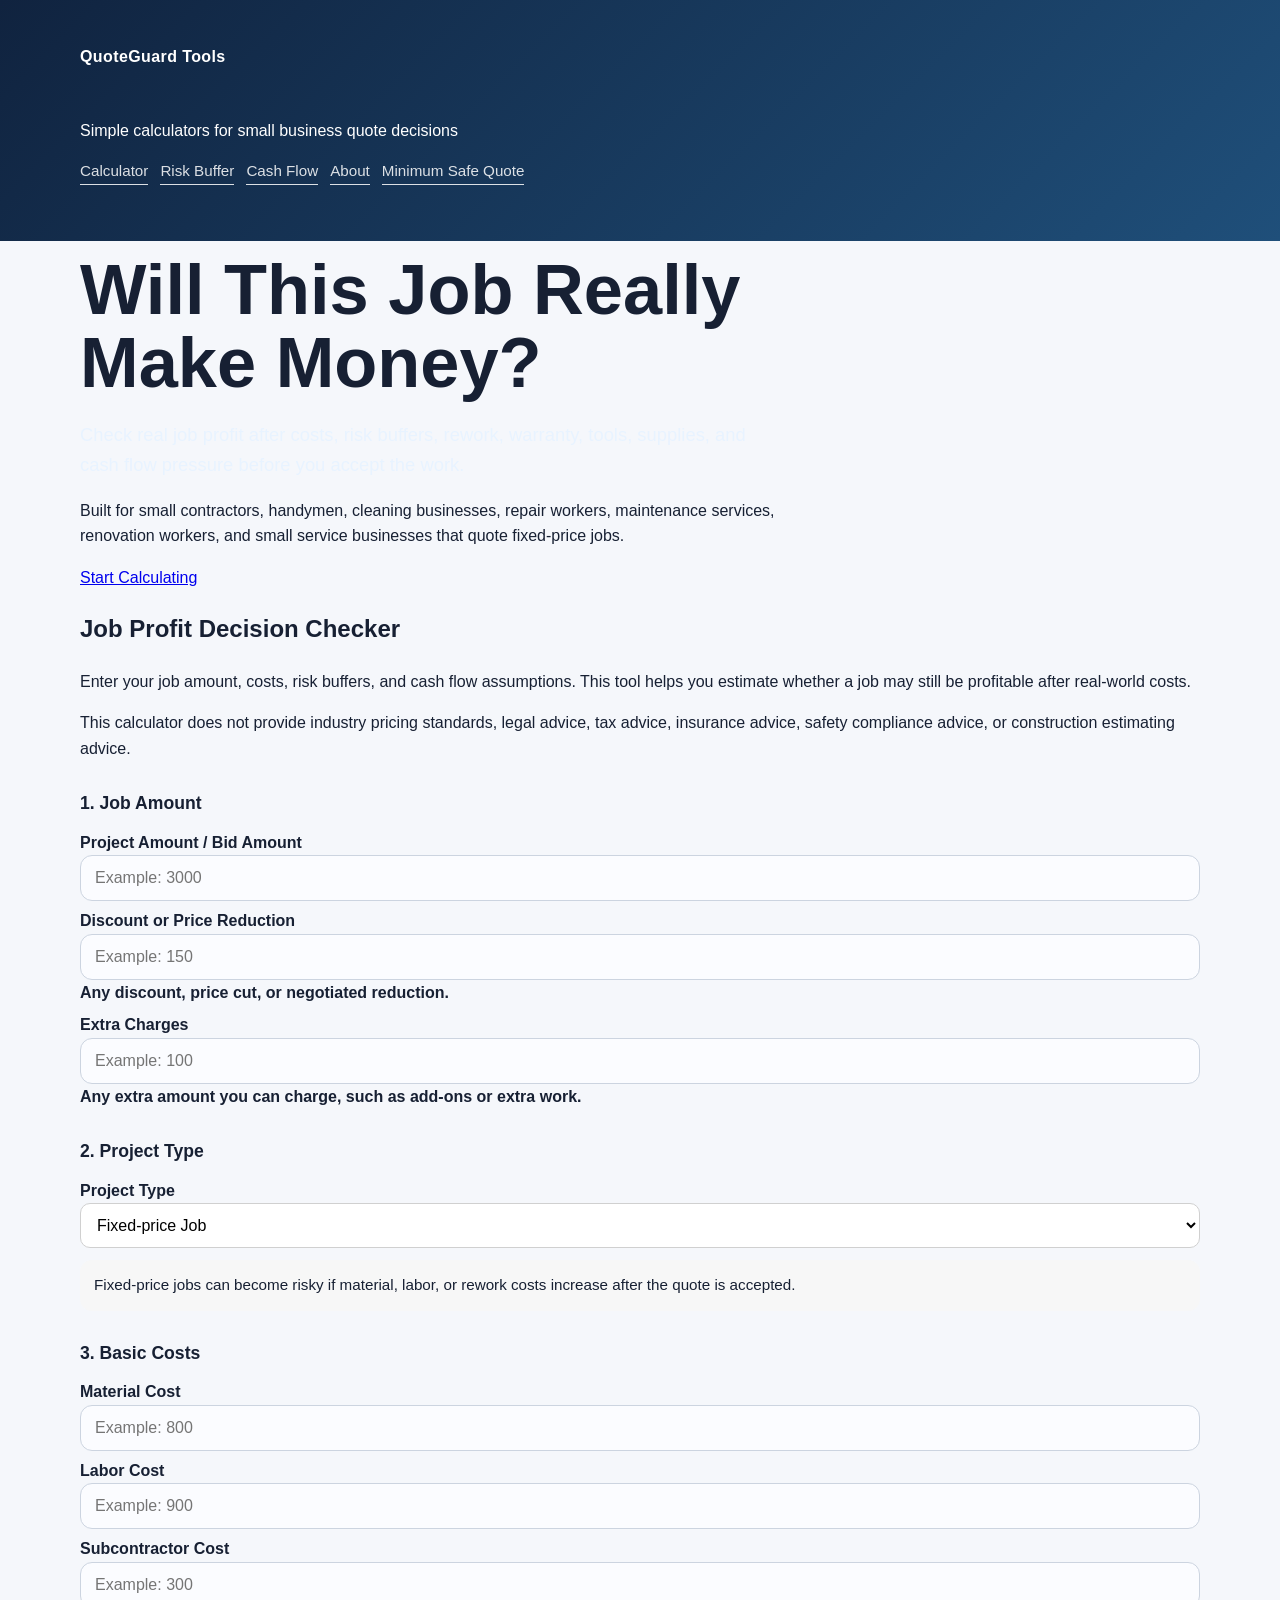
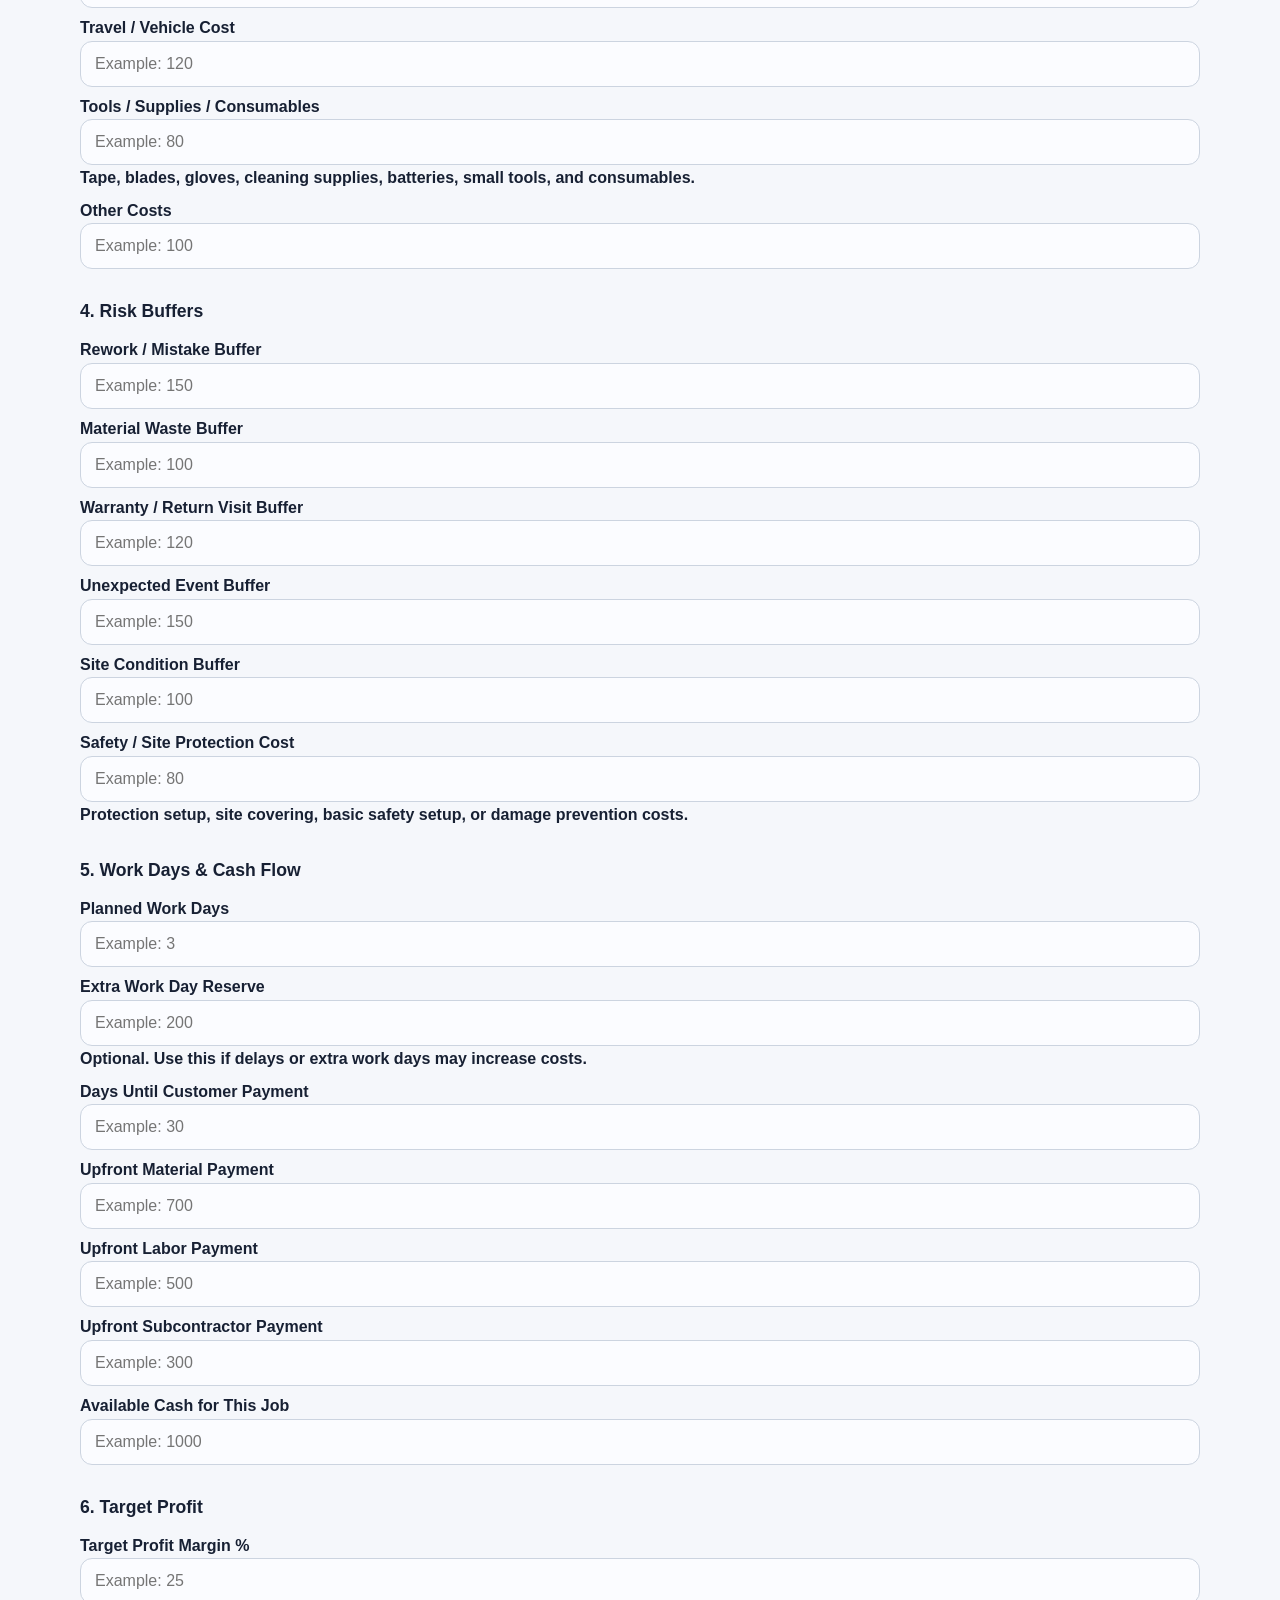
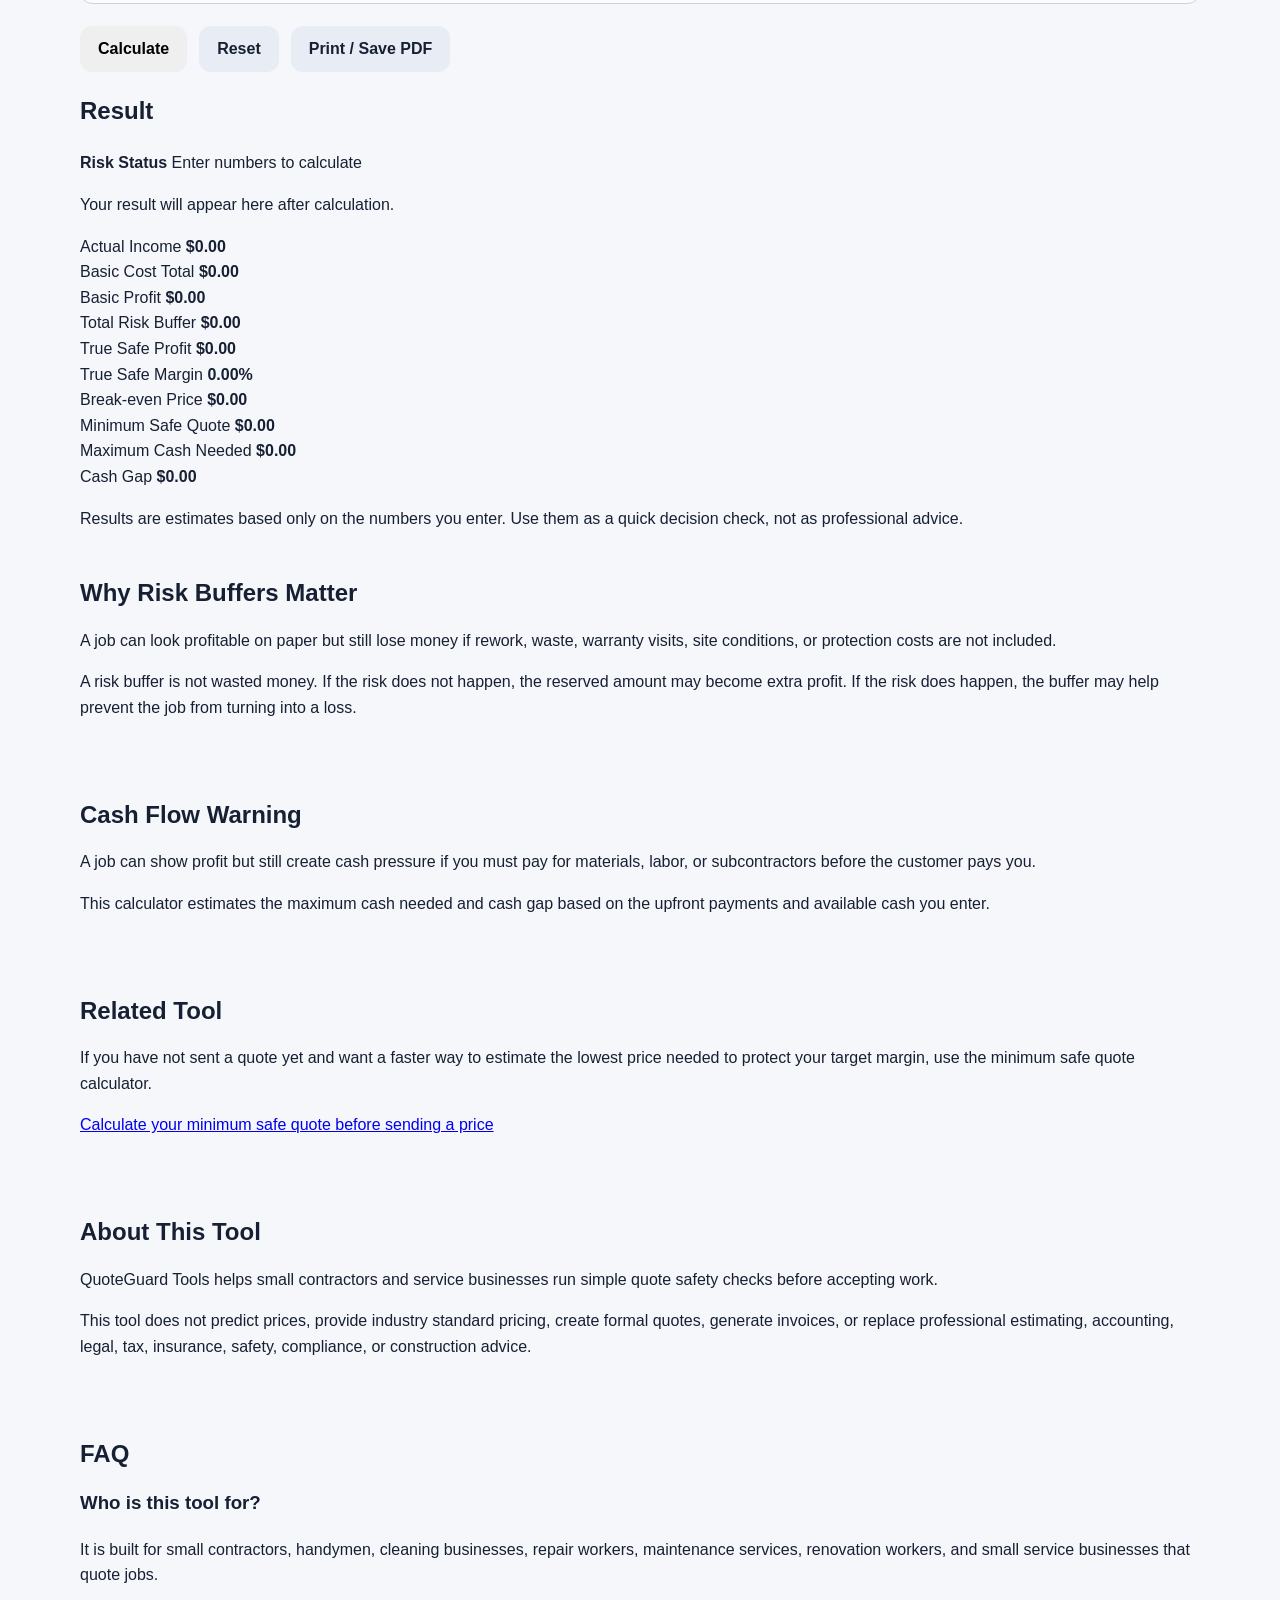
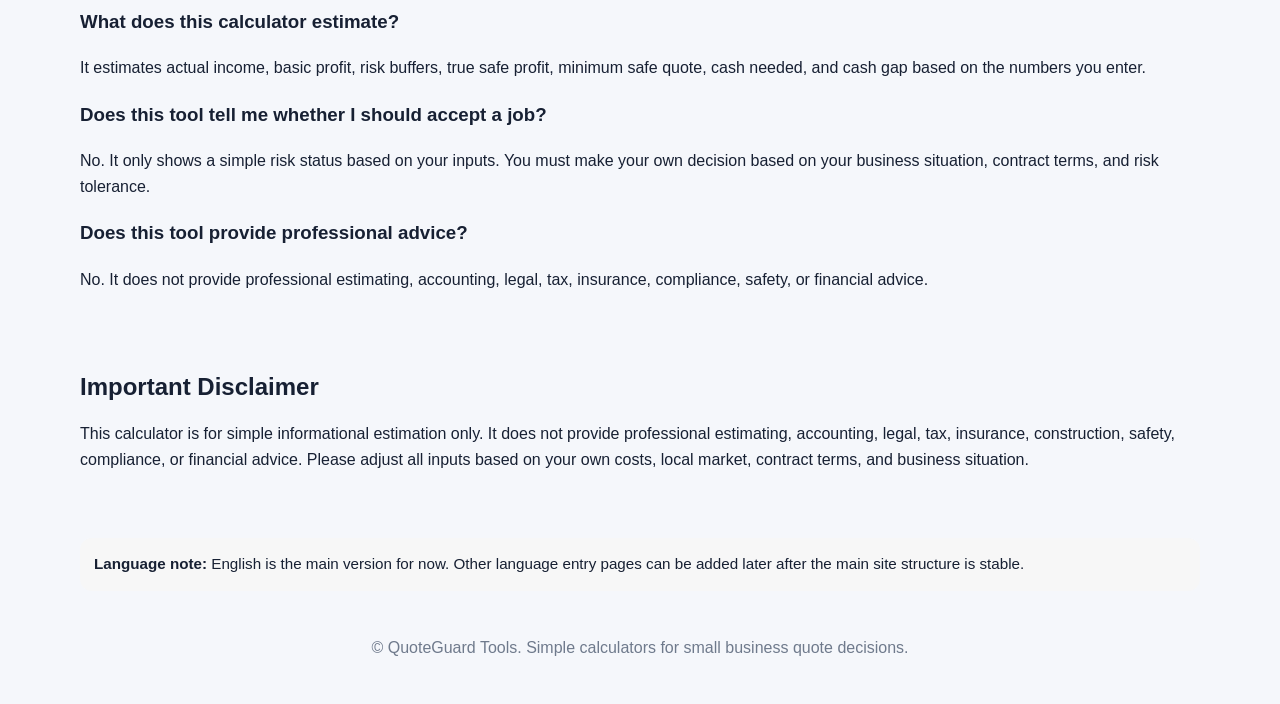
<file: index.html>
<!DOCTYPE html>
<html lang="en">
<head>
  <meta charset="UTF-8" />
  <meta name="viewport" content="width=device-width, initial-scale=1.0" />

  <title>QuoteGuard Tools | Job Profit, Risk Buffer & Cash Flow Calculator</title>

  <meta
    name="description"
    content="Free job profit decision checker for small contractors and service businesses. Calculate real job profit after costs, risk buffers, rework, warranty, tools, supplies, and cash flow pressure."
  />

  <link rel="stylesheet" href="style.css" />

  <style>
    .top-nav {
      display: flex;
      flex-wrap: wrap;
      gap: 12px;
      margin-top: 16px;
      font-size: 0.95rem;
    }

    .top-nav a {
      color: inherit;
      text-decoration: none;
      border-bottom: 1px solid currentColor;
      opacity: 0.85;
    }

    .top-nav a:hover {
      opacity: 1;
    }

    .form-section-title {
      margin-top: 28px;
      margin-bottom: 12px;
      font-size: 1.1rem;
      font-weight: 700;
    }

    .select-field {
      width: 100%;
      padding: 12px;
      border-radius: 10px;
      border: 1px solid #d0d0d0;
      font-size: 1rem;
      background: #fff;
    }

    .status-safe {
      border-left: 6px solid #2e7d32;
    }

    .status-tight {
      border-left: 6px solid #f9a825;
    }

    .status-risky {
      border-left: 6px solid #ef6c00;
    }

    .status-loss {
      border-left: 6px solid #c62828;
    }

    .project-warning {
      margin-top: 12px;
      padding: 14px;
      border-radius: 12px;
      background: #f7f7f7;
      font-size: 0.95rem;
      line-height: 1.5;
    }

    .language-note {
      margin-top: 18px;
      padding: 14px;
      border-radius: 12px;
      background: #f7f7f7;
      font-size: 0.95rem;
    }

    @media print {
      header,
      nav,
      .hero,
      .calculator-card,
      .content-section,
      .button-row,
      .site-footer {
        display: none !important;
      }

      body {
        background: #fff;
      }

      .result-card {
        box-shadow: none;
        border: 1px solid #ddd;
      }
    }
  </style>
</head>

<body>
  <header class="site-header">
    <div class="container">
      <p class="brand">QuoteGuard Tools</p>
      <p class="tagline">Simple calculators for small business quote decisions</p>

      <nav class="top-nav" aria-label="Main navigation">
        <a href="#calculator">Calculator</a>
        <a href="#risk-buffer">Risk Buffer</a>
        <a href="#cash-flow">Cash Flow</a>
        <a href="#about">About</a>
        <a href="minimum-safe-quote-calculator.html">Minimum Safe Quote</a>
      </nav>
    </div>
  </header>

  <main class="container">
    <section class="hero">
      <h1>Will This Job Really Make Money?</h1>

      <p class="hero-text">
        Check real job profit after costs, risk buffers, rework, warranty,
        tools, supplies, and cash flow pressure before you accept the work.
      </p>

      <p class="hero-note">
        Built for small contractors, handymen, cleaning businesses, repair workers,
        maintenance services, renovation workers, and small service businesses that quote fixed-price jobs.
      </p>

      <a href="#calculator" class="button-link">Start Calculating</a>
    </section>

    <section id="calculator" class="calculator-card">
      <h2>Job Profit Decision Checker</h2>

      <p>
        Enter your job amount, costs, risk buffers, and cash flow assumptions.
        This tool helps you estimate whether a job may still be profitable after real-world costs.
      </p>

      <p>
        This calculator does not provide industry pricing standards, legal advice, tax advice,
        insurance advice, safety compliance advice, or construction estimating advice.
      </p>

      <h3 class="form-section-title">1. Job Amount</h3>

      <div class="form-grid">
        <label>
          Project Amount / Bid Amount
          <input type="number" id="projectAmount" min="0" step="0.01" inputmode="decimal" placeholder="Example: 3000" />
        </label>

        <label>
          Discount or Price Reduction
          <input type="number" id="discountAmount" min="0" step="0.01" inputmode="decimal" placeholder="Example: 150" />
          <span class="field-hint">Any discount, price cut, or negotiated reduction.</span>
        </label>

        <label>
          Extra Charges
          <input type="number" id="extraCharges" min="0" step="0.01" inputmode="decimal" placeholder="Example: 100" />
          <span class="field-hint">Any extra amount you can charge, such as add-ons or extra work.</span>
        </label>
      </div>

      <h3 class="form-section-title">2. Project Type</h3>

      <div class="form-grid">
        <label>
          Project Type
          <select id="projectType" class="select-field" onchange="updateProjectTypeNote()">
            <option value="fixed">Fixed-price Job</option>
            <option value="turnkey">Turnkey Project</option>
            <option value="laborOnly">Labor-only Job</option>
            <option value="laborMaterials">Labor + Materials</option>
            <option value="subcontracted">Subcontracted Work</option>
            <option value="hourly">Hourly Job</option>
            <option value="unitPrice">Unit-price Job</option>
            <option value="mixed">Mixed Pricing</option>
          </select>
        </label>
      </div>

      <div id="projectTypeNote" class="project-warning">
        Fixed-price jobs can become risky if material, labor, or rework costs increase after the quote is accepted.
      </div>

      <h3 class="form-section-title">3. Basic Costs</h3>

      <div class="form-grid">
        <label>
          Material Cost
          <input type="number" id="materialCost" min="0" step="0.01" inputmode="decimal" placeholder="Example: 800" />
        </label>

        <label>
          Labor Cost
          <input type="number" id="laborCost" min="0" step="0.01" inputmode="decimal" placeholder="Example: 900" />
        </label>

        <label>
          Subcontractor Cost
          <input type="number" id="subcontractorCost" min="0" step="0.01" inputmode="decimal" placeholder="Example: 300" />
        </label>

        <label>
          Travel / Vehicle Cost
          <input type="number" id="travelCost" min="0" step="0.01" inputmode="decimal" placeholder="Example: 120" />
        </label>

        <label>
          Tools / Supplies / Consumables
          <input type="number" id="toolsCost" min="0" step="0.01" inputmode="decimal" placeholder="Example: 80" />
          <span class="field-hint">Tape, blades, gloves, cleaning supplies, batteries, small tools, and consumables.</span>
        </label>

        <label>
          Other Costs
          <input type="number" id="otherCosts" min="0" step="0.01" inputmode="decimal" placeholder="Example: 100" />
        </label>
      </div>

      <h3 class="form-section-title">4. Risk Buffers</h3>

      <div class="form-grid">
        <label>
          Rework / Mistake Buffer
          <input type="number" id="reworkBuffer" min="0" step="0.01" inputmode="decimal" placeholder="Example: 150" />
        </label>

        <label>
          Material Waste Buffer
          <input type="number" id="wasteBuffer" min="0" step="0.01" inputmode="decimal" placeholder="Example: 100" />
        </label>

        <label>
          Warranty / Return Visit Buffer
          <input type="number" id="warrantyBuffer" min="0" step="0.01" inputmode="decimal" placeholder="Example: 120" />
        </label>

        <label>
          Unexpected Event Buffer
          <input type="number" id="unexpectedBuffer" min="0" step="0.01" inputmode="decimal" placeholder="Example: 150" />
        </label>

        <label>
          Site Condition Buffer
          <input type="number" id="siteConditionBuffer" min="0" step="0.01" inputmode="decimal" placeholder="Example: 100" />
        </label>

        <label>
          Safety / Site Protection Cost
          <input type="number" id="safetyCost" min="0" step="0.01" inputmode="decimal" placeholder="Example: 80" />
          <span class="field-hint">Protection setup, site covering, basic safety setup, or damage prevention costs.</span>
        </label>
      </div>

      <h3 class="form-section-title">5. Work Days & Cash Flow</h3>

      <div class="form-grid">
        <label>
          Planned Work Days
          <input type="number" id="plannedDays" min="0" step="0.1" inputmode="decimal" placeholder="Example: 3" />
        </label>

        <label>
          Extra Work Day Reserve
          <input type="number" id="extraDayReserve" min="0" step="0.01" inputmode="decimal" placeholder="Example: 200" />
          <span class="field-hint">Optional. Use this if delays or extra work days may increase costs.</span>
        </label>

        <label>
          Days Until Customer Payment
          <input type="number" id="paymentDays" min="0" step="1" inputmode="numeric" placeholder="Example: 30" />
        </label>

        <label>
          Upfront Material Payment
          <input type="number" id="upfrontMaterial" min="0" step="0.01" inputmode="decimal" placeholder="Example: 700" />
        </label>

        <label>
          Upfront Labor Payment
          <input type="number" id="upfrontLabor" min="0" step="0.01" inputmode="decimal" placeholder="Example: 500" />
        </label>

        <label>
          Upfront Subcontractor Payment
          <input type="number" id="upfrontSubcontractor" min="0" step="0.01" inputmode="decimal" placeholder="Example: 300" />
        </label>

        <label>
          Available Cash for This Job
          <input type="number" id="availableCash" min="0" step="0.01" inputmode="decimal" placeholder="Example: 1000" />
        </label>
      </div>

      <h3 class="form-section-title">6. Target Profit</h3>

      <div class="form-grid">
        <label>
          Target Profit Margin %
          <input type="number" id="targetMargin" min="0" max="99" step="0.01" inputmode="decimal" placeholder="Example: 25" />
        </label>
      </div>

      <div class="button-row">
        <button type="button" onclick="calculateJobProfit()">Calculate</button>
        <button type="button" class="secondary-button" onclick="resetJobProfit()">Reset</button>
        <button type="button" class="secondary-button" onclick="printReport()">Print / Save PDF</button>
      </div>
    </section>

    <section class="result-card" id="reportArea">
      <h2>Result</h2>

      <div class="status-box" id="riskStatus">
        <strong>Risk Status</strong>
        <span>Enter numbers to calculate</span>
      </div>

      <p id="riskMessage" class="result-message">
        Your result will appear here after calculation.
      </p>

      <div class="result-grid">
        <div>
          <span>Actual Income</span>
          <strong id="actualIncome">$0.00</strong>
        </div>

        <div>
          <span>Basic Cost Total</span>
          <strong id="basicCostTotal">$0.00</strong>
        </div>

        <div>
          <span>Basic Profit</span>
          <strong id="basicProfit">$0.00</strong>
        </div>

        <div>
          <span>Total Risk Buffer</span>
          <strong id="totalRiskBuffer">$0.00</strong>
        </div>

        <div>
          <span>True Safe Profit</span>
          <strong id="trueSafeProfit">$0.00</strong>
        </div>

        <div>
          <span>True Safe Margin</span>
          <strong id="trueSafeMargin">0.00%</strong>
        </div>

        <div>
          <span>Break-even Price</span>
          <strong id="breakEvenPrice">$0.00</strong>
        </div>

        <div>
          <span>Minimum Safe Quote</span>
          <strong id="minimumSafeQuote">$0.00</strong>
        </div>

        <div>
          <span>Maximum Cash Needed</span>
          <strong id="maximumCashNeeded">$0.00</strong>
        </div>

        <div>
          <span>Cash Gap</span>
          <strong id="cashGap">$0.00</strong>
        </div>
      </div>

      <p class="small-note">
        Results are estimates based only on the numbers you enter. Use them as a quick decision check,
        not as professional advice.
      </p>
    </section>

    <section id="risk-buffer" class="content-section">
      <h2>Why Risk Buffers Matter</h2>

      <p>
        A job can look profitable on paper but still lose money if rework, waste, warranty visits,
        site conditions, or protection costs are not included.
      </p>

      <p>
        A risk buffer is not wasted money. If the risk does not happen, the reserved amount may become
        extra profit. If the risk does happen, the buffer may help prevent the job from turning into a loss.
      </p>
    </section>

    <section id="cash-flow" class="content-section">
      <h2>Cash Flow Warning</h2>

      <p>
        A job can show profit but still create cash pressure if you must pay for materials, labor,
        or subcontractors before the customer pays you.
      </p>

      <p>
        This calculator estimates the maximum cash needed and cash gap based on the upfront payments
        and available cash you enter.
      </p>
    </section>

    <section class="content-section">
      <h2>Related Tool</h2>

      <p>
        If you have not sent a quote yet and want a faster way to estimate the lowest price needed
        to protect your target margin, use the minimum safe quote calculator.
      </p>

      <p>
        <a href="minimum-safe-quote-calculator.html">
          Calculate your minimum safe quote before sending a price
        </a>
      </p>
    </section>

    <section id="about" class="content-section">
      <h2>About This Tool</h2>

      <p>
        QuoteGuard Tools helps small contractors and service businesses run simple quote safety checks
        before accepting work.
      </p>

      <p>
        This tool does not predict prices, provide industry standard pricing, create formal quotes,
        generate invoices, or replace professional estimating, accounting, legal, tax, insurance,
        safety, compliance, or construction advice.
      </p>
    </section>

    <section class="content-section">
      <h2>FAQ</h2>

      <h3>Who is this tool for?</h3>
      <p>
        It is built for small contractors, handymen, cleaning businesses, repair workers,
        maintenance services, renovation workers, and small service businesses that quote jobs.
      </p>

      <h3>What does this calculator estimate?</h3>
      <p>
        It estimates actual income, basic profit, risk buffers, true safe profit, minimum safe quote,
        cash needed, and cash gap based on the numbers you enter.
      </p>

      <h3>Does this tool tell me whether I should accept a job?</h3>
      <p>
        No. It only shows a simple risk status based on your inputs. You must make your own decision
        based on your business situation, contract terms, and risk tolerance.
      </p>

      <h3>Does this tool provide professional advice?</h3>
      <p>
        No. It does not provide professional estimating, accounting, legal, tax, insurance,
        compliance, safety, or financial advice.
      </p>
    </section>

    <section class="content-section disclaimer">
      <h2>Important Disclaimer</h2>

      <p>
        This calculator is for simple informational estimation only. It does not provide professional
        estimating, accounting, legal, tax, insurance, construction, safety, compliance, or financial advice.
        Please adjust all inputs based on your own costs, local market, contract terms, and business situation.
      </p>
    </section>

    <section class="language-note">
      <strong>Language note:</strong>
      English is the main version for now. Other language entry pages can be added later after the main site
      structure is stable.
    </section>
  </main>

  <footer class="site-footer">
    <div class="container">
      <p>© QuoteGuard Tools. Simple calculators for small business quote decisions.</p>
    </div>
  </footer>

  <script>
    function formatCurrency(value) {
      if (!isFinite(value)) {
        return "$0.00";
      }

      return value.toLocaleString("en-US", {
        style: "currency",
        currency: "USD"
      });
    }

    function formatPercent(value) {
      if (!isFinite(value)) {
        return "0.00%";
      }

      return value.toFixed(2) + "%";
    }

    function getNumber(id) {
      const element = document.getElementById(id);
      if (!element) {
        return 0;
      }

      const value = parseFloat(element.value);
      return isNaN(value) ? 0 : value;
    }

    function setText(id, value) {
      const element = document.getElementById(id);
      if (element) {
        element.textContent = value;
      }
    }

    function updateProjectTypeNote() {
      const projectType = document.getElementById("projectType").value;
      const note = document.getElementById("projectTypeNote");

      const notes = {
        fixed: "Fixed-price jobs can become risky if material, labor, or rework costs increase after the quote is accepted.",
        turnkey: "Turnkey projects may include coordination, subcontractors, delays, site conditions, and cash flow pressure.",
        laborOnly: "Labor-only jobs still need to consider travel, waiting time, tools, supplies, and unexpected extra work.",
        laborMaterials: "Labor + materials jobs need careful material cost, waste, delivery, and upfront payment checks.",
        subcontracted: "Subcontracted work may involve slow upstream payment, deductions, acceptance delays, or upfront labor and material costs.",
        hourly: "Hourly jobs reduce some fixed-price risk, but you still need to check travel, tools, materials, and payment timing.",
        unitPrice: "Unit-price jobs depend on actual quantity. If the quantity changes, profit may change quickly.",
        mixed: "Mixed pricing jobs can hide risk because different parts of the job may have different cost and profit behavior."
      };

      note.textContent = notes[projectType] || notes.fixed;
    }

    function calculateJobProfit() {
      const projectAmount = getNumber("projectAmount");
      const discountAmount = getNumber("discountAmount");
      const extraCharges = getNumber("extraCharges");

      const materialCost = getNumber("materialCost");
      const laborCost = getNumber("laborCost");
      const subcontractorCost = getNumber("subcontractorCost");
      const travelCost = getNumber("travelCost");
      const toolsCost = getNumber("toolsCost");
      const otherCosts = getNumber("otherCosts");

      const reworkBuffer = getNumber("reworkBuffer");
      const wasteBuffer = getNumber("wasteBuffer");
      const warrantyBuffer = getNumber("warrantyBuffer");
      const unexpectedBuffer = getNumber("unexpectedBuffer");
      const siteConditionBuffer = getNumber("siteConditionBuffer");
      const safetyCost = getNumber("safetyCost");
      const extraDayReserve = getNumber("extraDayReserve");

      const paymentDays = getNumber("paymentDays");
      const upfrontMaterial = getNumber("upfrontMaterial");
      const upfrontLabor = getNumber("upfrontLabor");
      const upfrontSubcontractor = getNumber("upfrontSubcontractor");
      const availableCash = getNumber("availableCash");

      const targetMarginPercent = getNumber("targetMargin");
      const targetMarginDecimal = targetMarginPercent / 100;

      const statusBox = document.getElementById("riskStatus");
      const riskMessage = document.getElementById("riskMessage");

      if (projectAmount <= 0) {
        statusBox.className = "status-box status-risky";
        statusBox.innerHTML = "<strong>Risk Status</strong><span>Enter project amount</span>";
        riskMessage.textContent = "Please enter a project amount or bid amount before calculating.";
        return;
      }

      if (targetMarginPercent <= 0 || targetMarginPercent >= 100) {
        statusBox.className = "status-box status-risky";
        statusBox.innerHTML = "<strong>Risk Status</strong><span>Check target margin</span>";
        riskMessage.textContent = "Please enter a target profit margin greater than 0% and less than 100%.";
        return;
      }

      const actualIncome = projectAmount - discountAmount + extraCharges;

      const basicCostTotal =
        materialCost +
        laborCost +
        subcontractorCost +
        travelCost +
        toolsCost +
        otherCosts;

      const totalRiskBuffer =
        reworkBuffer +
        wasteBuffer +
        warrantyBuffer +
        unexpectedBuffer +
        siteConditionBuffer +
        safetyCost +
        extraDayReserve;

      const basicProfit = actualIncome - basicCostTotal;
      const trueSafeProfit = actualIncome - basicCostTotal - totalRiskBuffer;
      const trueSafeMargin = actualIncome > 0 ? (trueSafeProfit / actualIncome) * 100 : 0;

      const breakEvenPrice = basicCostTotal + totalRiskBuffer;
      const minimumSafeQuote = breakEvenPrice / (1 - targetMarginDecimal);

      const maximumCashNeeded = upfrontMaterial + upfrontLabor + upfrontSubcontractor;
      const cashGap = Math.max(0, maximumCashNeeded - availableCash);

      setText("actualIncome", formatCurrency(actualIncome));
      setText("basicCostTotal", formatCurrency(basicCostTotal));
      setText("basicProfit", formatCurrency(basicProfit));
      setText("totalRiskBuffer", formatCurrency(totalRiskBuffer));
      setText("trueSafeProfit", formatCurrency(trueSafeProfit));
      setText("trueSafeMargin", formatPercent(trueSafeMargin));
      setText("breakEvenPrice", formatCurrency(breakEvenPrice));
      setText("minimumSafeQuote", formatCurrency(minimumSafeQuote));
      setText("maximumCashNeeded", formatCurrency(maximumCashNeeded));
      setText("cashGap", formatCurrency(cashGap));

      let status = "Safe";
      let statusClass = "status-safe";
      let message = "";

      if (trueSafeProfit < 0) {
        status = "Loss";
        statusClass = "status-loss";
        message =
          "Based on your inputs, this job may result in a loss after costs and risk buffers. Review the quote, costs, or risk exposure before accepting the work.";
      } else if (trueSafeMargin < targetMarginPercent * 0.5 || cashGap > 0) {
        status = "Risky";
        statusClass = "status-risky";
        message =
          "This job may still make money, but the margin or cash flow looks risky based on your inputs. Review risk buffers, upfront payments, and payment timing.";
      } else if (trueSafeMargin < targetMarginPercent) {
        status = "Tight";
        statusClass = "status-tight";
        message =
          "This job appears profitable, but the true safe margin is below your target margin. There may be limited room for mistakes, delays, or extra costs.";
      } else {
        status = "Safe";
        statusClass = "status-safe";
        message =
          "Based on your inputs, this job appears to protect your target margin after costs and risk buffers. Still review your contract terms and real-world risks.";
      }

      if (paymentDays >= 30 && cashGap > 0) {
        message += " Payment delay may add extra pressure because customer payment is expected after " + paymentDays + " days.";
      }

      statusBox.className = "status-box " + statusClass;
      statusBox.innerHTML = "<strong>Risk Status</strong><span>" + status + "</span>";
      riskMessage.textContent = message;
    }

    function resetJobProfit() {
      const inputIds = [
        "projectAmount",
        "discountAmount",
        "extraCharges",
        "materialCost",
        "laborCost",
        "subcontractorCost",
        "travelCost",
        "toolsCost",
        "otherCosts",
        "reworkBuffer",
        "wasteBuffer",
        "warrantyBuffer",
        "unexpectedBuffer",
        "siteConditionBuffer",
        "safetyCost",
        "plannedDays",
        "extraDayReserve",
        "paymentDays",
        "upfrontMaterial",
        "upfrontLabor",
        "upfrontSubcontractor",
        "availableCash",
        "targetMargin"
      ];

      inputIds.forEach(function(id) {
        const element = document.getElementById(id);
        if (element) {
          element.value = "";
        }
      });

      const projectType = document.getElementById("projectType");
      if (projectType) {
        projectType.value = "fixed";
      }

      updateProjectTypeNote();

      setText("actualIncome", "$0.00");
      setText("basicCostTotal", "$0.00");
      setText("basicProfit", "$0.00");
      setText("totalRiskBuffer", "$0.00");
      setText("trueSafeProfit", "$0.00");
      setText("trueSafeMargin", "0.00%");
      setText("breakEvenPrice", "$0.00");
      setText("minimumSafeQuote", "$0.00");
      setText("maximumCashNeeded", "$0.00");
      setText("cashGap", "$0.00");

      const statusBox = document.getElementById("riskStatus");
      statusBox.className = "status-box";
      statusBox.innerHTML = "<strong>Risk Status</strong><span>Enter numbers to calculate</span>";

      document.getElementById("riskMessage").textContent =
        "Your result will appear here after calculation.";
    }

    function printReport() {
      window.print();
    }

    document.addEventListener("DOMContentLoaded", function() {
      updateProjectTypeNote();

      const numberInputs = document.querySelectorAll('input[type="number"]');
      numberInputs.forEach(function(input) {
        input.addEventListener("focus", function() {
          this.select();
        });
      });
    });
  </script>
</body>
</html>
</file>
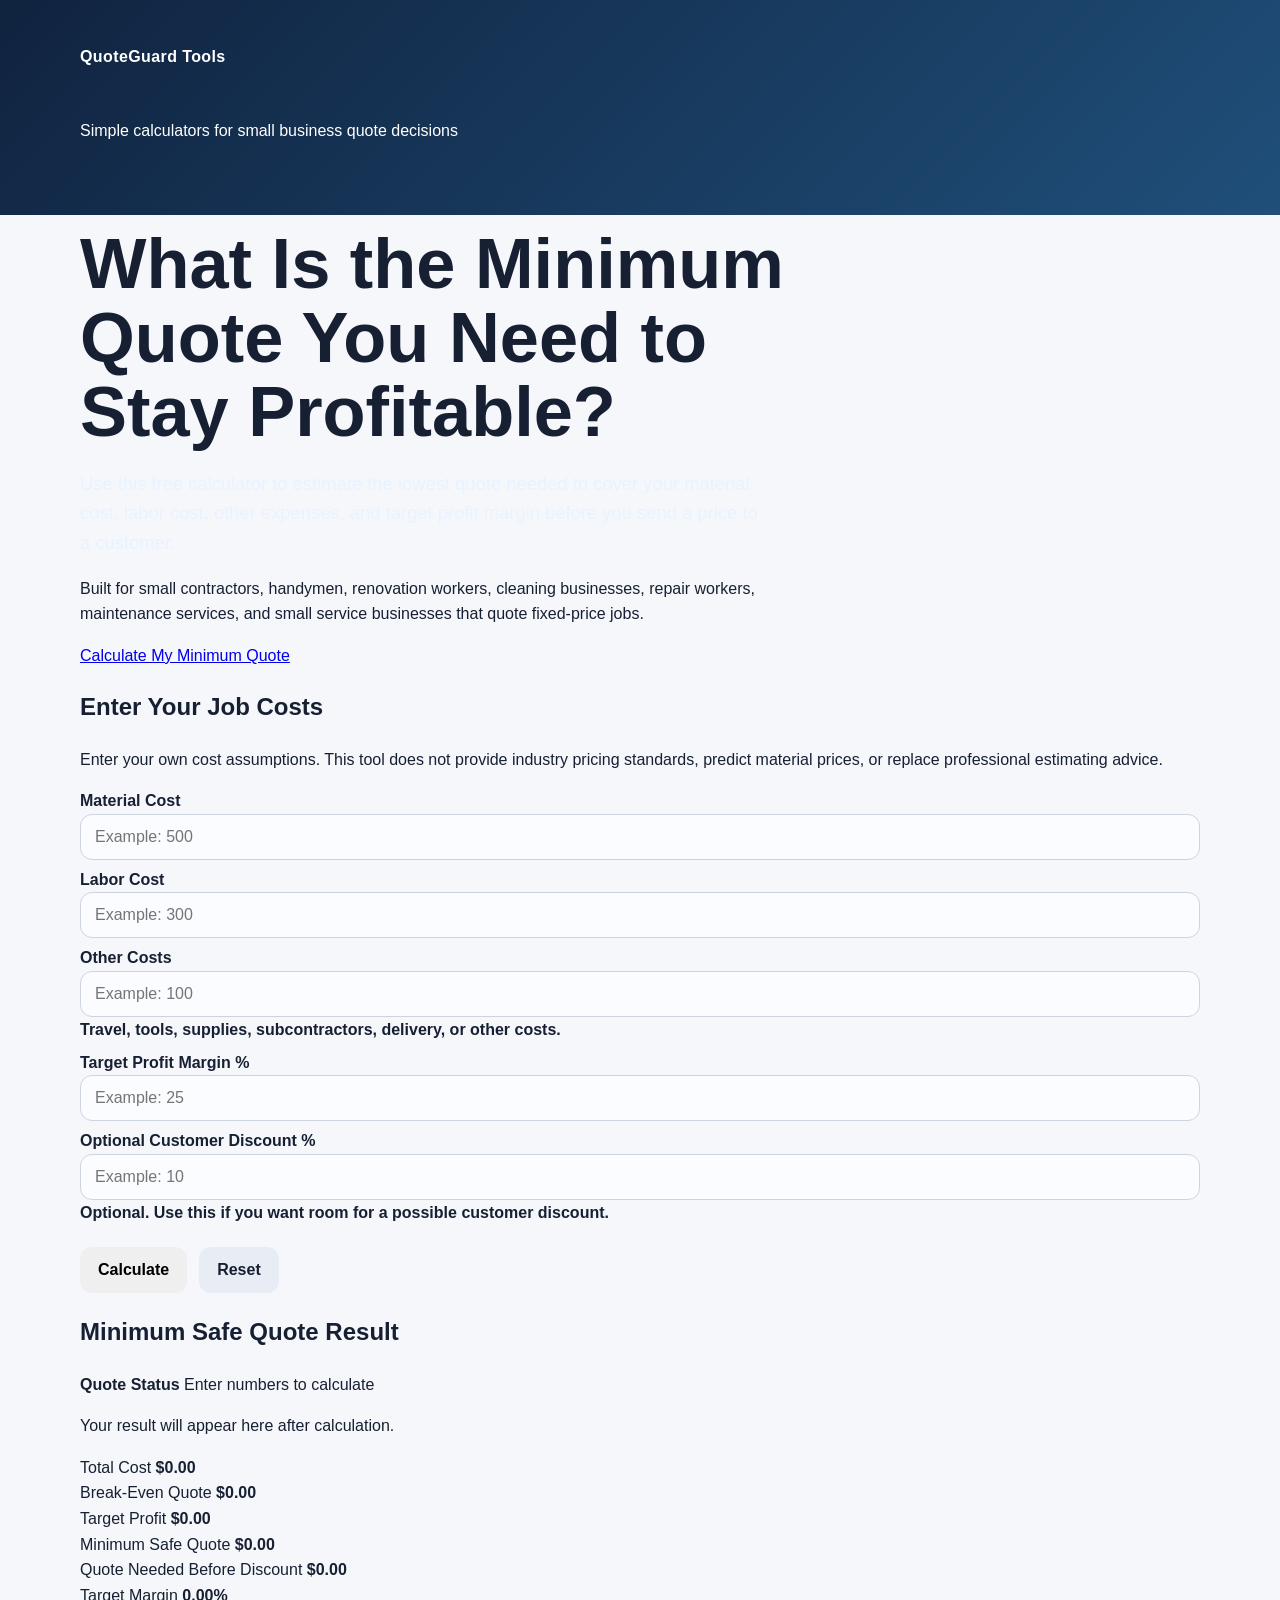
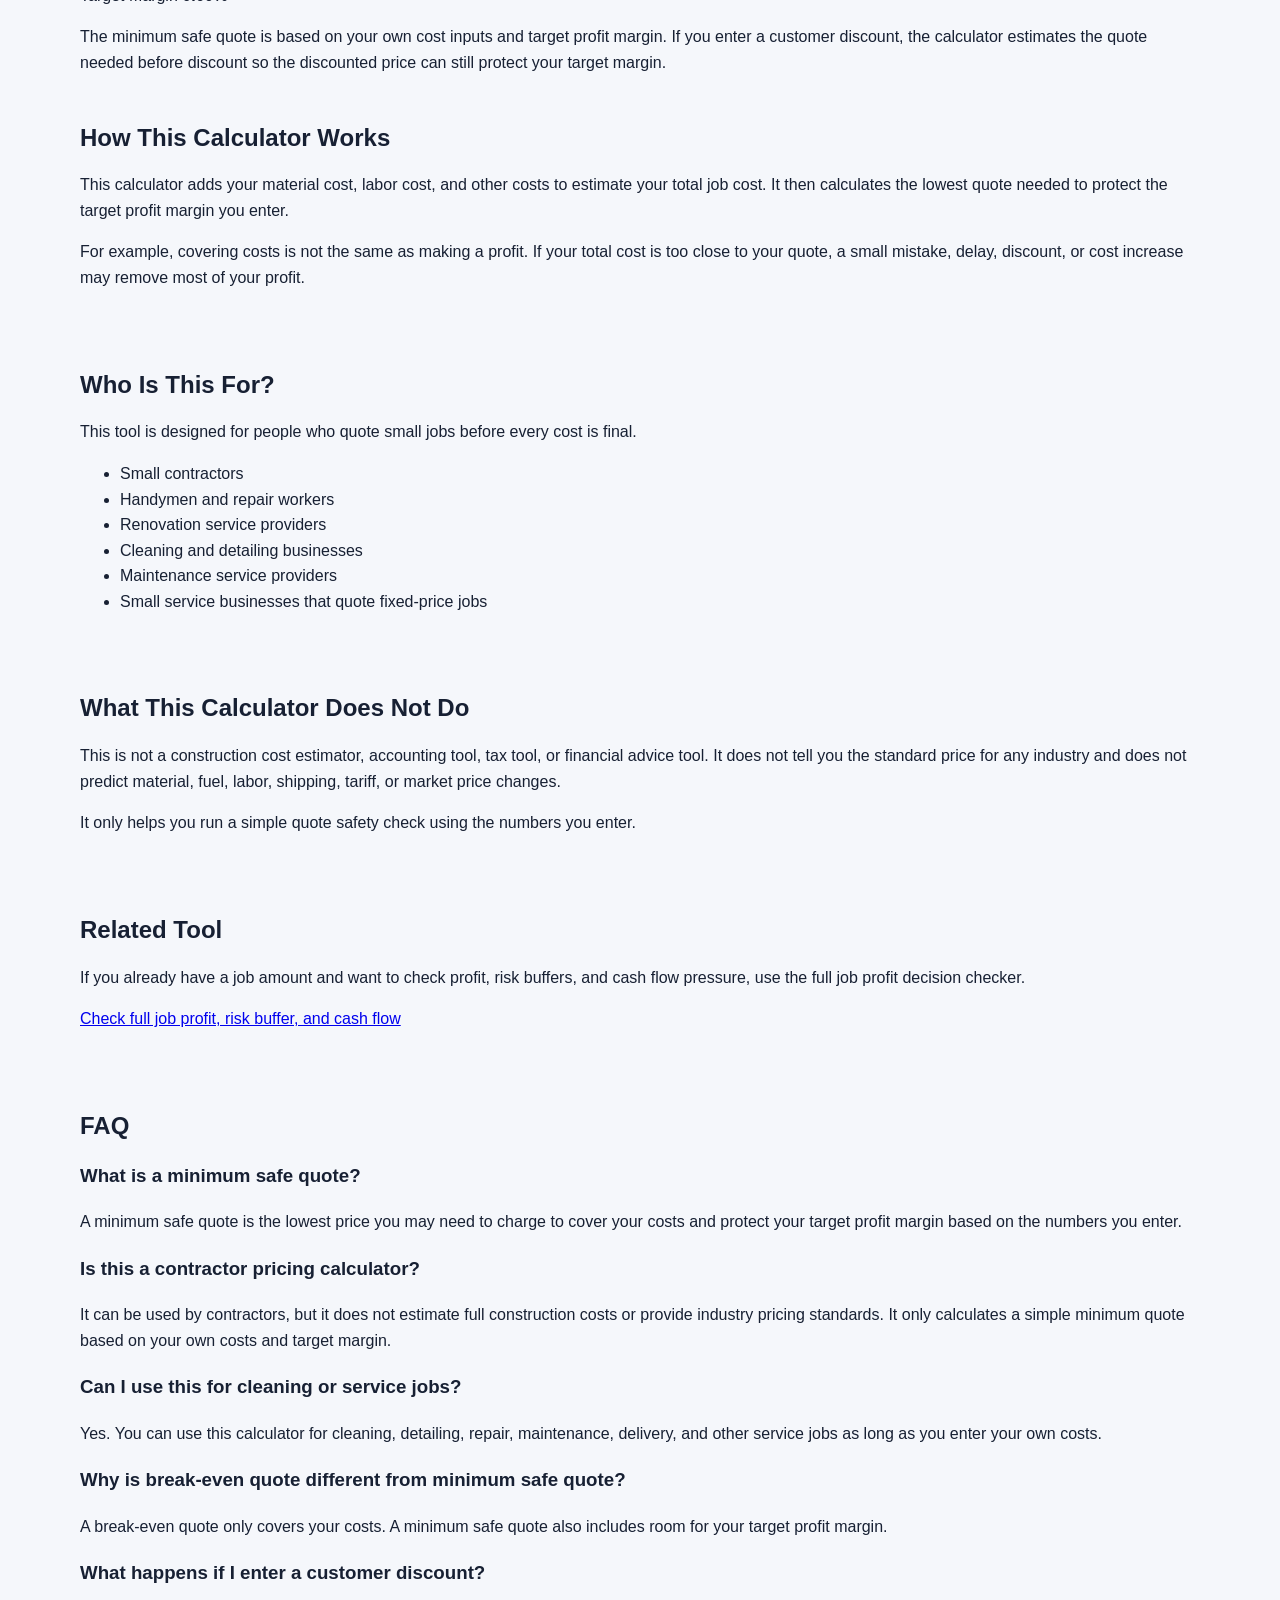
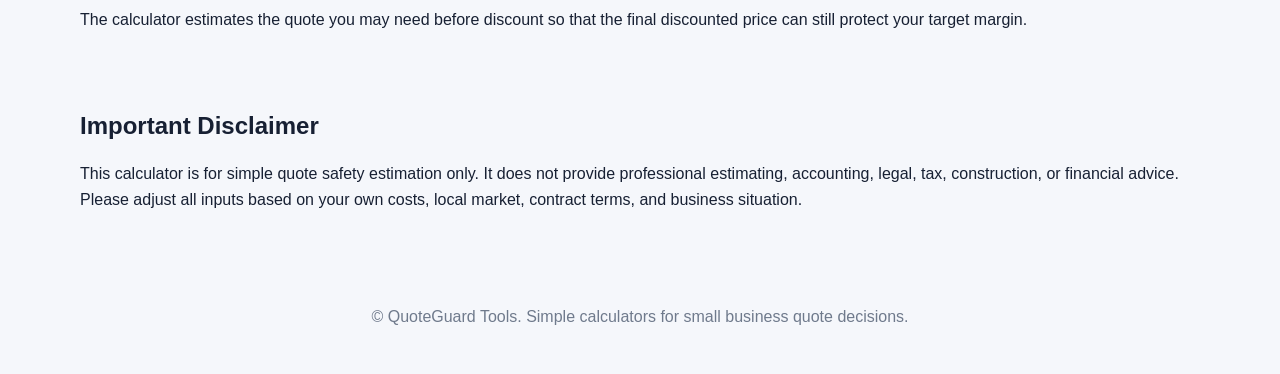
<file: minimum-safe-quote-calculator.html>
<!DOCTYPE html>
<html lang="en">
<head>
  <meta charset="UTF-8" />
  <meta name="viewport" content="width=device-width, initial-scale=1.0" />

  <title>Minimum Safe Quote Calculator | Price a Job Without Losing Money</title>

  <meta
    name="description"
    content="Use this free minimum safe quote calculator to estimate the lowest job quote needed to cover material, labor, other costs, and your target profit margin."
  />

  <link rel="canonical" href="https://wkc50283-star.github.io/quoteguard-tools/minimum-safe-quote-calculator.html" />
  <link rel="stylesheet" href="style.css" />
</head>

<body>
  <header class="site-header">
    <div class="container">
      <p class="brand">QuoteGuard Tools</p>
      <p class="tagline">Simple calculators for small business quote decisions</p>
    </div>
  </header>

  <main class="container">
    <section class="hero">
      <h1>What Is the Minimum Quote You Need to Stay Profitable?</h1>

      <p class="hero-text">
        Use this free calculator to estimate the lowest quote needed to cover your material cost,
        labor cost, other expenses, and target profit margin before you send a price to a customer.
      </p>

      <p class="hero-note">
        Built for small contractors, handymen, renovation workers, cleaning businesses,
        repair workers, maintenance services, and small service businesses that quote fixed-price jobs.
      </p>

      <a href="#calculator" class="button-link">Calculate My Minimum Quote</a>
    </section>

    <section id="calculator" class="calculator-card">
      <h2>Enter Your Job Costs</h2>

      <p>
        Enter your own cost assumptions. This tool does not provide industry pricing standards,
        predict material prices, or replace professional estimating advice.
      </p>

      <div class="form-grid">
        <label>
          Material Cost
          <input
            type="number"
            id="materialCost"
            min="0"
            step="0.01"
            inputmode="decimal"
            placeholder="Example: 500"
          />
        </label>

        <label>
          Labor Cost
          <input
            type="number"
            id="laborCost"
            min="0"
            step="0.01"
            inputmode="decimal"
            placeholder="Example: 300"
          />
        </label>

        <label>
          Other Costs
          <input
            type="number"
            id="otherCosts"
            min="0"
            step="0.01"
            inputmode="decimal"
            placeholder="Example: 100"
          />
          <span class="field-hint">Travel, tools, supplies, subcontractors, delivery, or other costs.</span>
        </label>

        <label>
          Target Profit Margin %
          <input
            type="number"
            id="targetMargin"
            min="0"
            max="99"
            step="0.01"
            inputmode="decimal"
            placeholder="Example: 25"
          />
        </label>

        <label>
          Optional Customer Discount %
          <input
            type="number"
            id="discountPercent"
            min="0"
            max="99"
            step="0.01"
            inputmode="decimal"
            placeholder="Example: 10"
          />
          <span class="field-hint">Optional. Use this if you want room for a possible customer discount.</span>
        </label>
      </div>

      <div class="button-row">
        <button type="button" onclick="calculateMinimumQuote()">Calculate</button>
        <button type="button" class="secondary-button" onclick="resetMinimumQuote()">Reset</button>
      </div>
    </section>

    <section class="result-card">
      <h2>Minimum Safe Quote Result</h2>

      <div class="status-box" id="riskStatus">
        <strong>Quote Status</strong>
        <span>Enter numbers to calculate</span>
      </div>

      <p id="riskMessage" class="result-message">
        Your result will appear here after calculation.
      </p>

      <div class="result-grid">
        <div>
          <span>Total Cost</span>
          <strong id="totalCost">$0.00</strong>
        </div>

        <div>
          <span>Break-Even Quote</span>
          <strong id="breakEvenQuote">$0.00</strong>
        </div>

        <div>
          <span>Target Profit</span>
          <strong id="targetProfit">$0.00</strong>
        </div>

        <div>
          <span>Minimum Safe Quote</span>
          <strong id="minimumSafeQuote">$0.00</strong>
        </div>

        <div>
          <span>Quote Needed Before Discount</span>
          <strong id="quoteBeforeDiscount">$0.00</strong>
        </div>

        <div>
          <span>Target Margin</span>
          <strong id="targetMarginResult">0.00%</strong>
        </div>
      </div>

      <p class="small-note">
        The minimum safe quote is based on your own cost inputs and target profit margin.
        If you enter a customer discount, the calculator estimates the quote needed before discount
        so the discounted price can still protect your target margin.
      </p>
    </section>

    <section class="content-section">
      <h2>How This Calculator Works</h2>

      <p>
        This calculator adds your material cost, labor cost, and other costs to estimate your total job cost.
        It then calculates the lowest quote needed to protect the target profit margin you enter.
      </p>

      <p>
        For example, covering costs is not the same as making a profit. If your total cost is too close to
        your quote, a small mistake, delay, discount, or cost increase may remove most of your profit.
      </p>
    </section>

    <section class="content-section">
      <h2>Who Is This For?</h2>

      <p>
        This tool is designed for people who quote small jobs before every cost is final.
      </p>

      <ul>
        <li>Small contractors</li>
        <li>Handymen and repair workers</li>
        <li>Renovation service providers</li>
        <li>Cleaning and detailing businesses</li>
        <li>Maintenance service providers</li>
        <li>Small service businesses that quote fixed-price jobs</li>
      </ul>
    </section>

    <section class="content-section">
      <h2>What This Calculator Does Not Do</h2>

      <p>
        This is not a construction cost estimator, accounting tool, tax tool, or financial advice tool.
        It does not tell you the standard price for any industry and does not predict material, fuel,
        labor, shipping, tariff, or market price changes.
      </p>

      <p>
        It only helps you run a simple quote safety check using the numbers you enter.
      </p>
    </section>

    <section class="content-section">
      <h2>Related Tool</h2>

      <p>
        If you already have a job amount and want to check profit, risk buffers, and cash flow pressure,
        use the full job profit decision checker.
      </p>

      <p>
        <a href="index.html#calculator">Check full job profit, risk buffer, and cash flow</a>
      </p>
    </section>

    <section class="content-section">
      <h2>FAQ</h2>

      <h3>What is a minimum safe quote?</h3>
      <p>
        A minimum safe quote is the lowest price you may need to charge to cover your costs and protect
        your target profit margin based on the numbers you enter.
      </p>

      <h3>Is this a contractor pricing calculator?</h3>
      <p>
        It can be used by contractors, but it does not estimate full construction costs or provide industry
        pricing standards. It only calculates a simple minimum quote based on your own costs and target margin.
      </p>

      <h3>Can I use this for cleaning or service jobs?</h3>
      <p>
        Yes. You can use this calculator for cleaning, detailing, repair, maintenance, delivery, and other
        service jobs as long as you enter your own costs.
      </p>

      <h3>Why is break-even quote different from minimum safe quote?</h3>
      <p>
        A break-even quote only covers your costs. A minimum safe quote also includes room for your target
        profit margin.
      </p>

      <h3>What happens if I enter a customer discount?</h3>
      <p>
        The calculator estimates the quote you may need before discount so that the final discounted price
        can still protect your target margin.
      </p>
    </section>

    <section class="content-section disclaimer">
      <h2>Important Disclaimer</h2>

      <p>
        This calculator is for simple quote safety estimation only. It does not provide professional
        estimating, accounting, legal, tax, construction, or financial advice. Please adjust all inputs
        based on your own costs, local market, contract terms, and business situation.
      </p>
    </section>
  </main>

  <footer class="site-footer">
    <div class="container">
      <p>© QuoteGuard Tools. Simple calculators for small business quote decisions.</p>
    </div>
  </footer>

  <script>
    function formatCurrency(value) {
      if (!isFinite(value)) {
        return "$0.00";
      }

      return value.toLocaleString("en-US", {
        style: "currency",
        currency: "USD"
      });
    }

    function formatPercent(value) {
      if (!isFinite(value)) {
        return "0.00%";
      }

      return value.toFixed(2) + "%";
    }

    function getNumber(id) {
      const element = document.getElementById(id);
      if (!element) {
        return 0;
      }

      const value = parseFloat(element.value);
      return isNaN(value) ? 0 : value;
    }

    function calculateMinimumQuote() {
      const materialCost = getNumber("materialCost");
      const laborCost = getNumber("laborCost");
      const otherCosts = getNumber("otherCosts");
      const targetMarginPercent = getNumber("targetMargin");
      const discountPercent = getNumber("discountPercent");

      const statusBox = document.getElementById("riskStatus");
      const riskMessage = document.getElementById("riskMessage");

      const totalCost = materialCost + laborCost + otherCosts;
      const targetMarginDecimal = targetMarginPercent / 100;
      const discountDecimal = discountPercent / 100;

      if (totalCost <= 0) {
        statusBox.innerHTML = "<strong>Quote Status</strong><span>Enter your costs</span>";
        riskMessage.textContent = "Please enter at least one cost amount before calculating.";
        return;
      }

      if (targetMarginPercent <= 0 || targetMarginPercent >= 100) {
        statusBox.innerHTML = "<strong>Quote Status</strong><span>Check target margin</span>";
        riskMessage.textContent = "Please enter a target profit margin greater than 0% and less than 100%.";
        return;
      }

      if (discountPercent < 0 || discountPercent >= 100) {
        statusBox.innerHTML = "<strong>Quote Status</strong><span>Check discount</span>";
        riskMessage.textContent = "Please enter a discount percentage less than 100%.";
        return;
      }

      const breakEvenQuote = totalCost;
      const minimumSafeQuote = totalCost / (1 - targetMarginDecimal);
      const targetProfit = minimumSafeQuote - totalCost;

      let quoteBeforeDiscount = minimumSafeQuote;

      if (discountDecimal > 0) {
        quoteBeforeDiscount = minimumSafeQuote / (1 - discountDecimal);
      }

      document.getElementById("totalCost").textContent = formatCurrency(totalCost);
      document.getElementById("breakEvenQuote").textContent = formatCurrency(breakEvenQuote);
      document.getElementById("targetProfit").textContent = formatCurrency(targetProfit);
      document.getElementById("minimumSafeQuote").textContent = formatCurrency(minimumSafeQuote);
      document.getElementById("quoteBeforeDiscount").textContent = formatCurrency(quoteBeforeDiscount);
      document.getElementById("targetMarginResult").textContent = formatPercent(targetMarginPercent);

      statusBox.innerHTML = "<strong>Quote Status</strong><span>Calculated</span>";

      if (discountDecimal > 0) {
        riskMessage.textContent =
          "Based on your numbers, your minimum safe quote is " +
          formatCurrency(minimumSafeQuote) +
          ". If you plan to give a " +
          formatPercent(discountPercent) +
          " discount, you may need to quote about " +
          formatCurrency(quoteBeforeDiscount) +
          " before discount to protect your target margin.";
      } else {
        riskMessage.textContent =
          "Based on your numbers, your minimum safe quote is " +
          formatCurrency(minimumSafeQuote) +
          ". This is the estimated lowest quote needed to cover your costs and protect your target margin.";
      }
    }

    function resetMinimumQuote() {
      document.getElementById("materialCost").value = "";
      document.getElementById("laborCost").value = "";
      document.getElementById("otherCosts").value = "";
      document.getElementById("targetMargin").value = "";
      document.getElementById("discountPercent").value = "";

      document.getElementById("totalCost").textContent = "$0.00";
      document.getElementById("breakEvenQuote").textContent = "$0.00";
      document.getElementById("targetProfit").textContent = "$0.00";
      document.getElementById("minimumSafeQuote").textContent = "$0.00";
      document.getElementById("quoteBeforeDiscount").textContent = "$0.00";
      document.getElementById("targetMarginResult").textContent = "0.00%";

      document.getElementById("riskStatus").innerHTML =
        "<strong>Quote Status</strong><span>Enter numbers to calculate</span>";

      document.getElementById("riskMessage").textContent =
        "Your result will appear here after calculation.";
    }

    document.addEventListener("DOMContentLoaded", function() {
      const numberInputs = document.querySelectorAll('input[type="number"]');

      numberInputs.forEach(function(input) {
        input.addEventListener("focus", function() {
          this.select();
        });
      });
    });
  </script>
</body>
</html>
</file>
<file: style.css>
* {
  box-sizing: border-box;
}

html {
  scroll-behavior: smooth;
}

body {
  margin: 0;
  font-family: Arial, Helvetica, sans-serif;
  color: #172033;
  background: #f5f7fb;
  line-height: 1.6;
}

.container {
  width: min(1120px, calc(100% - 32px));
  margin: 0 auto;
}

.site-header {
  background: linear-gradient(135deg, #10233f, #1f4f7a);
  color: white;
  padding: 28px 0 56px;
}

.brand {
  font-weight: 700;
  letter-spacing: 0.4px;
  margin-bottom: 48px;
}

.hero {
  max-width: 760px;
}

.eyebrow {
  color: #c8e4ff;
  font-weight: 700;
  text-transform: uppercase;
  font-size: 0.82rem;
  letter-spacing: 0.08em;
}

h1 {
  font-size: clamp(2.1rem, 6vw, 4.4rem);
  line-height: 1.05;
  margin: 12px 0 20px;
}

.hero-text {
  font-size: 1.15rem;
  max-width: 680px;
  color: #e8f3ff;
}

.primary-link {
  display: inline-block;
  margin-top: 20px;
  background: #35c77b;
  color: #0b1d14;
  text-decoration: none;
  font-weight: 700;
  padding: 14px 22px;
  border-radius: 12px;
}

.primary-link:hover {
  background: #44da8a;
}

.calculator-section {
  padding: 56px 0;
}

.calculator-grid {
  display: grid;
  grid-template-columns: 1fr 1fr;
  gap: 24px;
  align-items: start;
}

.card {
  background: white;
  border-radius: 20px;
  padding: 28px;
  box-shadow: 0 16px 40px rgba(16, 35, 63, 0.08);
  border: 1px solid #e4e8f0;
}

.card h2,
.content-section h2,
.faq-section h2,
.disclaimer-section h2 {
  margin-top: 0;
  line-height: 1.2;
}

.section-note,
.result-note {
  color: #5c6678;
  font-size: 0.95rem;
}

.form-group {
  margin-bottom: 18px;
}

label {
  display: block;
  font-weight: 700;
  margin-bottom: 7px;
}

input {
  width: 100%;
  border: 1px solid #ccd4e0;
  border-radius: 12px;
  padding: 13px 14px;
  font-size: 1rem;
  color: #172033;
  background: #fbfcff;
}

input:focus {
  outline: 3px solid rgba(53, 199, 123, 0.22);
  border-color: #35c77b;
}

small {
  display: block;
  margin-top: 6px;
  color: #6f7a8c;
}

.button-row {
  display: flex;
  gap: 12px;
  margin-top: 22px;
}

button {
  border: 0;
  cursor: pointer;
  font-weight: 700;
  font-size: 1rem;
  border-radius: 12px;
  padding: 14px 18px;
}

.primary-button {
  background: #1f4f7a;
  color: white;
  flex: 1;
}

.primary-button:hover {
  background: #163b5d;
}

.secondary-button {
  background: #e8edf5;
  color: #172033;
}

.secondary-button:hover {
  background: #dbe3ef;
}

.error-message {
  color: #b42318;
  font-weight: 700;
  min-height: 24px;
}

.risk-box {
  border-radius: 18px;
  padding: 22px;
  margin: 20px 0;
}

.risk-label {
  display: block;
  font-size: 0.88rem;
  text-transform: uppercase;
  letter-spacing: 0.08em;
  font-weight: 700;
  margin-bottom: 8px;
}

.risk-box strong {
  display: block;
  font-size: 1.8rem;
}

.risk-message {
  margin: 8px 0 0;
  font-size: 0.95rem;
}

.risk-box.neutral {
  background: #eef2f7;
  color: #3c4658;
}

.risk-box.safe {
  background: #e6f8ef;
  color: #146c43;
}

.risk-box.warning {
  background: #fff3cd;
  color: #7a5200;
}

.risk-box.loss {
  background: #fde8e8;
  color: #b42318;
}

.result-list {
  display: grid;
  gap: 12px;
}

.result-item {
  display: flex;
  justify-content: space-between;
  gap: 16px;
  padding: 14px 0;
  border-bottom: 1px solid #edf0f5;
}

.result-item span {
  color: #5c6678;
}

.result-item strong {
  text-align: right;
}

.result-item.important strong {
  color: #1f4f7a;
  font-size: 1.1rem;
}

.content-section,
.faq-section,
.disclaimer-section {
  padding: 32px 0;
}

.content-grid {
  display: grid;
  grid-template-columns: 1fr 1fr;
  gap: 24px;
}

.info-block,
.faq-item,
.disclaimer-section .container {
  background: white;
  border: 1px solid #e4e8f0;
  border-radius: 18px;
  padding: 24px;
}

.info-block ul {
  padding-left: 22px;
}

.faq-section h2 {
  margin-bottom: 20px;
}

.faq-item {
  margin-bottom: 14px;
}

.faq-item h3 {
  margin-top: 0;
  margin-bottom: 8px;
}

.faq-item p {
  margin-bottom: 0;
  color: #4f5b6d;
}

.disclaimer-section p {
  color: #4f5b6d;
}

.site-footer {
  padding: 28px 0;
  color: #6f7a8c;
  text-align: center;
}

/* 平板 */
@media (max-width: 900px) {
  .calculator-grid,
  .content-grid {
    grid-template-columns: 1fr;
  }

  .site-header {
    padding-bottom: 42px;
  }
}

/* 手機 */
@media (max-width: 520px) {
  .container {
    width: min(100% - 24px, 1120px);
  }

  h1 {
    font-size: 2.3rem;
    line-height: 1.12;
  }

  .site-header {
    padding: 24px 0 40px;
  }

  .brand {
    margin-bottom: 36px;
  }

  .card,
  .info-block, 
  .faq-item,
  .disclaimer-section .container {
    padding: 20px;
    border-radius: 16px;
  }

  .button-row {
    flex-direction: column;
  }

  .result-item {
    flex-direction: column;
    gap: 4px;
  }

  .result-item strong {
    text-align: left;
  }
}
</file>
